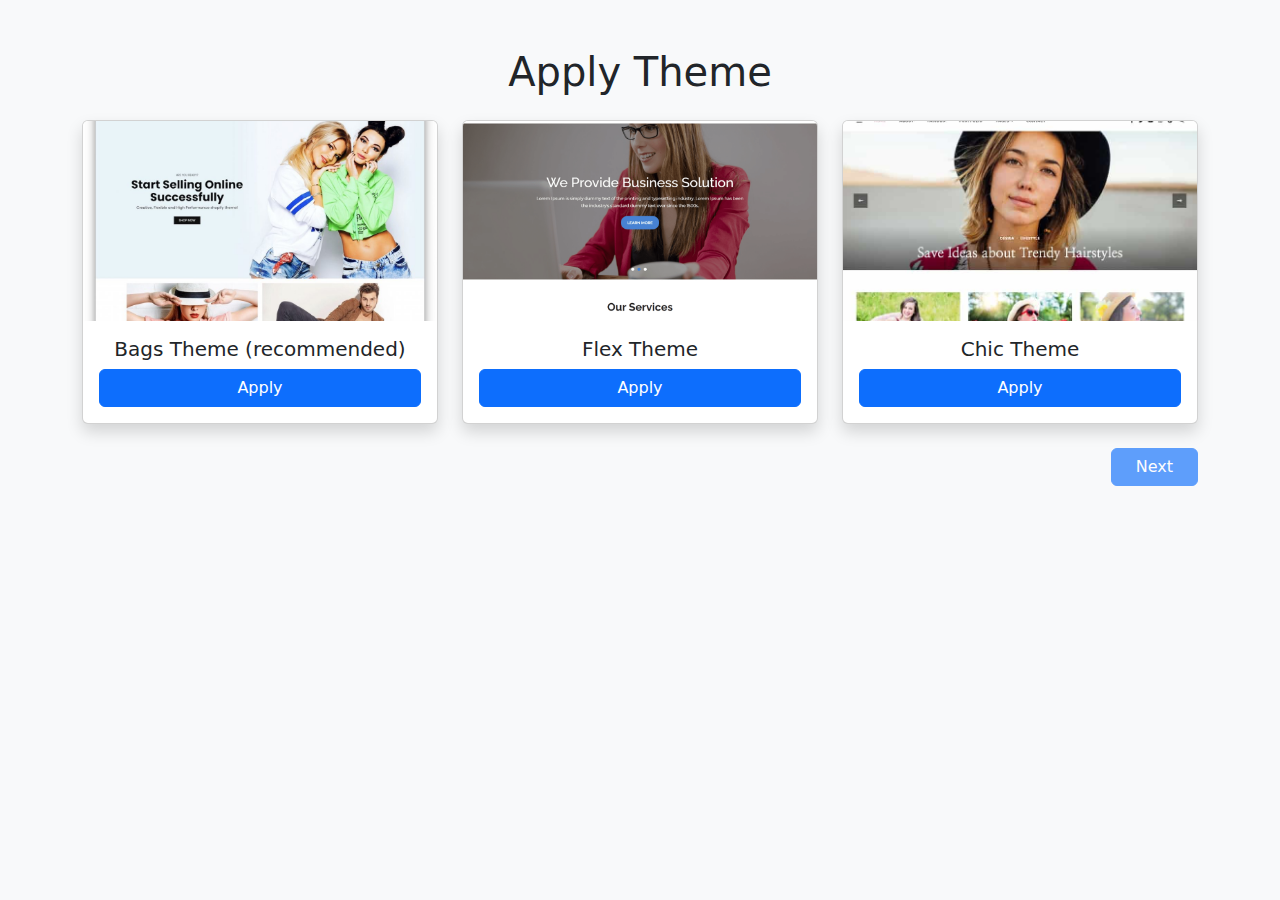
<file: index.html>
<!DOCTYPE html>
<html lang="en">
<head>
    <meta charset="UTF-8">
    <meta name="viewport" content="width=device-width, initial-scale=1">
    <title>Theme Selection</title>
    
    <!-- Bootstrap 5 CSS -->
    <link href="https://cdn.jsdelivr.net/npm/bootstrap@5.3.0/dist/css/bootstrap.min.css" rel="stylesheet">

    <style>
        .selected {
            background-color: #28a745 !important;
            color: white !important;
        }
        .card {
            height: 100%; 
        }
        .card-img-top {
            height: 200px; 
            object-fit: cover; 
        }
        .card-body {
            display: flex;
            flex-direction: column;
            justify-content: space-between;
        }
    </style>
    <script src="https://cdn.jsdelivr.net/npm/bootstrap@5.3.0/dist/js/bootstrap.bundle.min.js"></script>
</head>
<body class="bg-light">

    <div class="container mt-5">
        <h1 class="text-center mb-4">Apply Theme</h1>
        
        <div class="row g-4">  
            <!-- Bags Theme (Recommended) -->
            <div class="col-md-4 d-flex">
                <div class="card shadow w-100">
                    <img src="Backbag.jpg" class="card-img-top" alt="Bags Theme">
                    <div class="card-body text-center">
                        <h5 class="card-title">Bags Theme <span>(recommended)</span></h5>
                        <button class="btn btn-primary w-100 apply-btn">Apply</button>
                    </div>
                </div>
            </div>
            
            <div class="col-md-4 d-flex">
                <div class="card shadow w-100">
                    <img src="flextheme.webp" class="card-img-top" alt="Flex Theme">
                    <div class="card-body text-center">
                        <h5 class="card-title">Flex Theme</h5>
                        <button class="btn btn-primary w-100 apply-btn">Apply</button>
                    </div>
                </div>
            </div>
            
            <div class="col-md-4 d-flex">
                <div class="card shadow w-100">
                    <img src="ChicTheme.jpg" class="card-img-top" alt="Chic Theme">
                    <div class="card-body text-center">
                        <h5 class="card-title">Chic Theme</h5>
                        <button class="btn btn-primary w-100 apply-btn">Apply</button>
                    </div>
                </div>
            </div>
        </div>

        <!-- Next Button (Right-Aligned) -->
        <div class="d-flex justify-content-end mt-4">
            <button id="next-btn" class="btn btn-primary px-4" disabled>Next</button>
        </div>
    </div>



    <script>
        document.addEventListener("DOMContentLoaded", function () {
            const buttons = document.querySelectorAll(".apply-btn");
            const nextButton = document.getElementById("next-btn");
            let selectedTheme = false; 

            buttons.forEach(button => {
                button.addEventListener("click", function () {
                    // Reset all buttons
                    buttons.forEach(btn => {
                        btn.textContent = "Apply";
                        btn.classList.remove("selected", "btn-success");
                        btn.classList.add("btn-primary");
                    });

                    // Mark the clicked button as selected
                    this.textContent = "✔ Selected";
                    this.classList.remove("btn-primary");
                    this.classList.add("btn-success", "selected");

                    selectedTheme = true;
                    nextButton.removeAttribute("disabled"); 
                });
            });

            // Navigate to a new page when clicking "Next"
            nextButton.addEventListener("click", function () {
                if (selectedTheme) {
                    window.location.href = "nextpage.html"; 
                }
            });
        });
    </script>

</body>
</html>
</file>
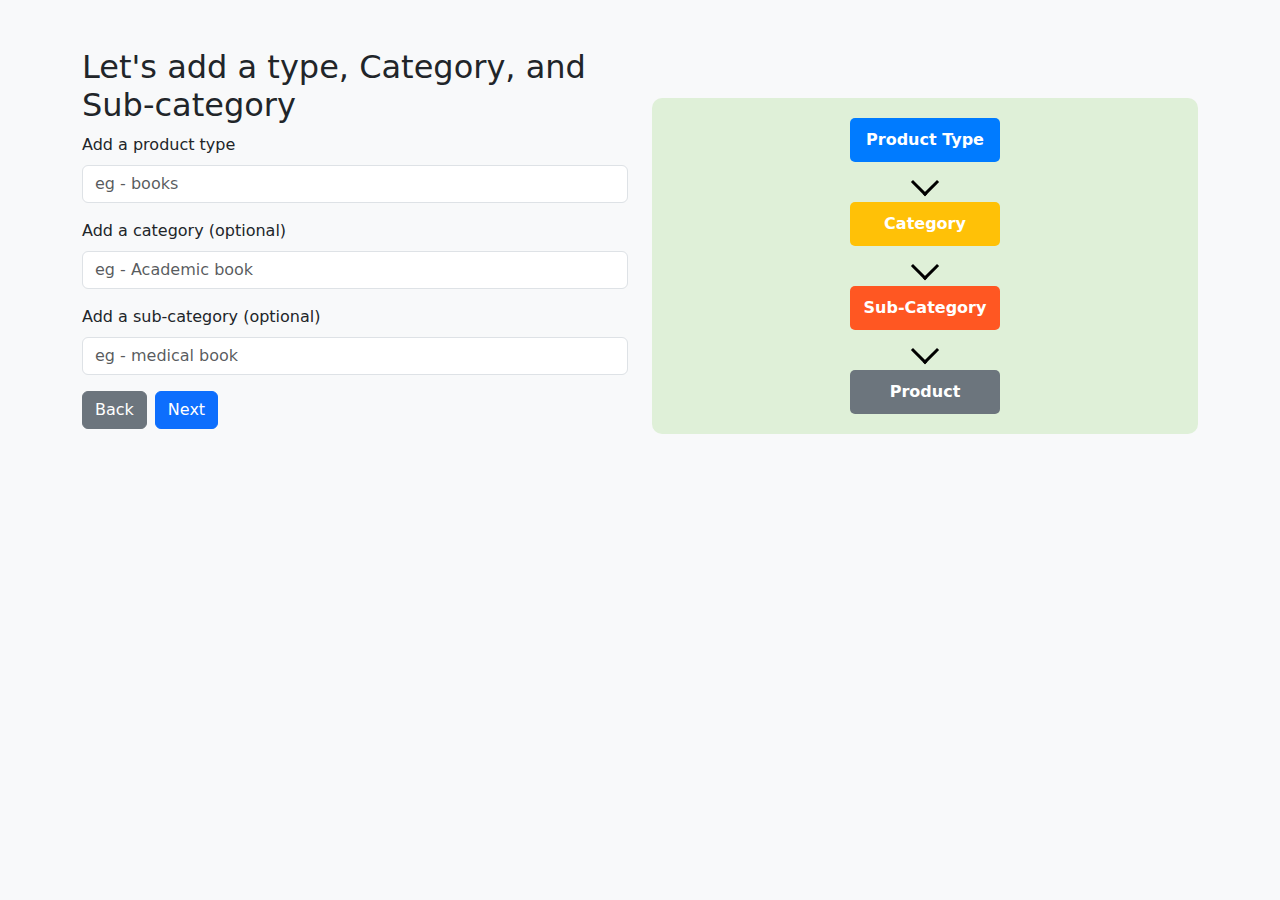
<file: nextpage.html>
<!DOCTYPE html>
<html lang="en">
<head>
    <meta charset="UTF-8">
    <meta name="viewport" content="width=device-width, initial-scale=1.0">
    <title>Product Type Form</title>
    <link href="https://cdn.jsdelivr.net/npm/bootstrap@5.3.0/dist/css/bootstrap.min.css" rel="stylesheet">
    <link rel="stylesheet" href="styles.css">
</head>
<body>

<div class="container mt-5">
    <div class="row">
        <!-- Form Section -->
        <div class="col-md-6">
            <h2>Let's add a type, Category, and Sub-category</h2>
            <form id="productTypeForm">
                <div class="mb-3">
                    <label class="form-label">Add a product type</label>
                    <input type="text" class="form-control" id="productType" placeholder="eg - books" required>
                </div>
                <div class="mb-3">
                    <label class="form-label">Add a category (optional)</label>
                    <input type="text" class="form-control" id="category" placeholder="eg - Academic book">
                </div>
                <div class="mb-3">
                    <label class="form-label">Add a sub-category (optional)</label>
                    <input type="text" class="form-control" id="subCategory" placeholder="eg - medical book">
                </div>
                <div class="d-flex">
                    <button type="button" class="btn btn-secondary me-2">Back</button>
                    <button type="submit" class="btn btn-primary">Next</button>
                </div>
            </form>
        </div>

        <div class="col-md-6">
            <div class="diagram">
                <div class="box product-type">Product Type</div>
                <div class="arrow"></div>
                <div class="box category">Category</div>
                <div class="arrow"></div>
                <div class="box sub-category">Sub-Category</div>
                <div class="arrow"></div>
                <div class="box product">Product</div>
            </div>
        </div>
    </div>
</div>

<script>
    document.getElementById("productTypeForm").addEventListener("submit", function(event) {
        event.preventDefault(); // Prevents default form submission

        let productType = document.getElementById("productType").value.trim();
        let category = document.getElementById("category").value.trim();
        let subCategory = document.getElementById("subCategory").value.trim();

        if (productType === "") {
            alert("Please enter a product type.");
            return;
        }

        // Redirect to the next page
        window.location.href = "nextpage2.html"; 
    });
</script>
</body>
</html>
</file>
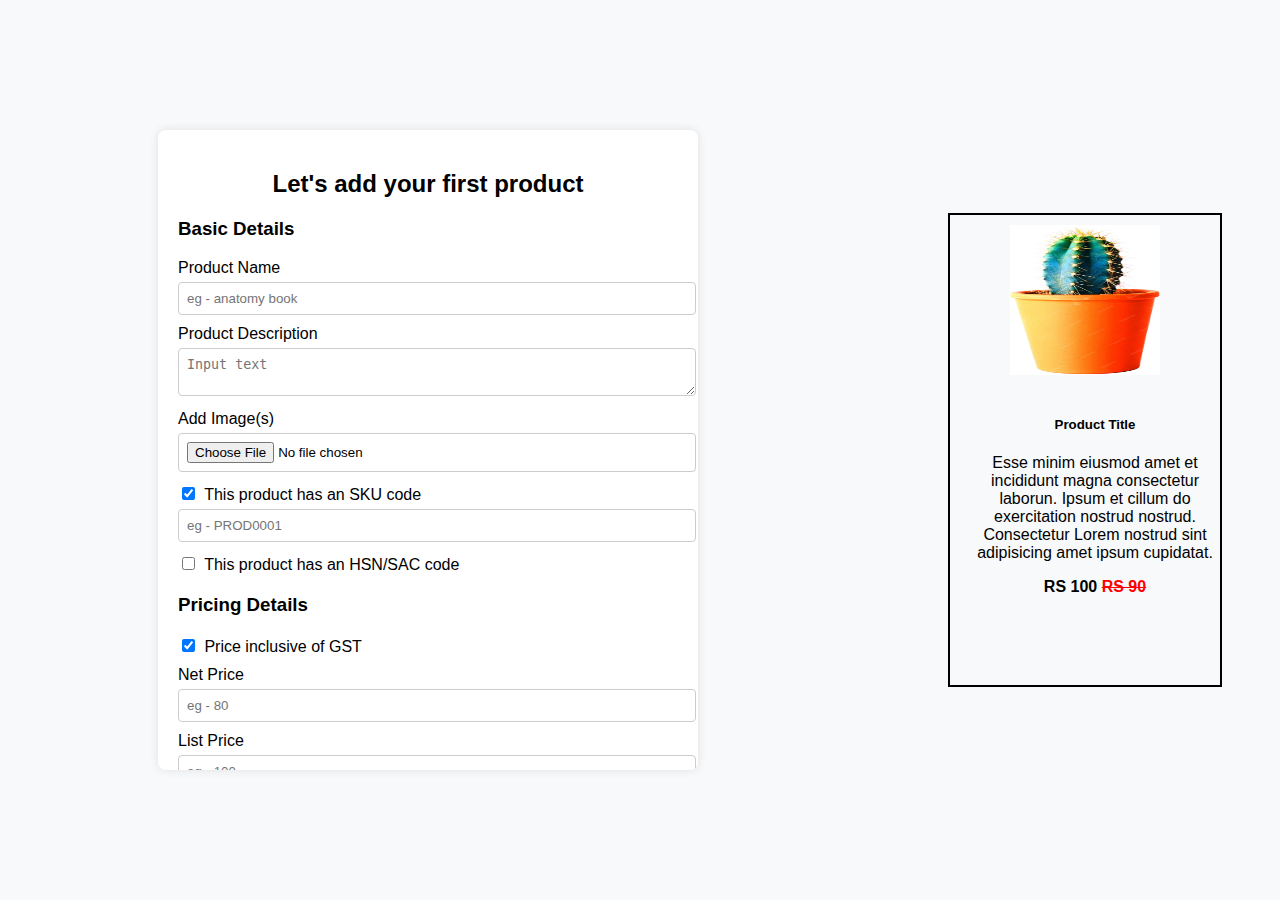
<file: nextpage2.html>
<!DOCTYPE html>
<html lang="en">
<head>
    <meta charset="UTF-8">
    <meta name="viewport" content="width=device-width, initial-scale=1.0">
    <title>Add Product</title>
    <link rel="stylesheet" href="nextpage2.css">
</head>
<body>
    <div class="container" style="width: 500px; height:600px; margin-left: 100px; overflow: auto;">
        <h2>Let's add your first product</h2>

        <form id="productForm">
            <section>
                <h3>Basic Details</h3>
                <label for="productName">Product Name</label>
                <input type="text" id="productName" placeholder="eg - anatomy book" required>

                <label for="productDescription">Product Description</label>
                <textarea id="productDescription" placeholder="Input text"></textarea>

                <label>Add Image(s)</label>
                <input type="file" id="productImage" accept="image/*">

                <label>
                    <input type="checkbox" id="hasSku" checked> This product has an SKU code
                </label>
                <input type="text" id="skuCode" placeholder="eg - PROD0001">

                <label>
                    <input type="checkbox" id="hasHsn"> This product has an HSN/SAC code
                </label>
            </section>

            <section>
                <h3>Pricing Details</h3>
                <label>
                    <input type="checkbox" id="inclusiveGST" checked> Price inclusive of GST
                </label>

                <label for="netPrice">Net Price</label>
                <input type="number" id="netPrice" placeholder="eg - 80">

                <label for="listPrice">List Price</label>
                <input type="number" id="listPrice" placeholder="eg - 100">

                <label for="discount">Discount Percentage</label>
                <input type="number" id="discount" placeholder="eg - 40">

                <label for="gstRate">GST Rate</label>
                <input type="number" id="gstRate" placeholder="eg - 20">

                <label for="shippingCharges">Shipping Charges (if any)</label>
                <input type="number" id="shippingCharges" placeholder="eg - 40">

                <label for="stockLevel">Stock Level</label>
                <input type="number" id="stockLevel" placeholder="eg - 110">
            </section>

            <section>
                <h3>Additional Details</h3>
                <label for="brandName">Brand Name</label>
                <input type="text" id="brandName" placeholder="eg - ABC Brand">

                <label for="expiryDate">Expiry Date (if applicable)</label>
                <input type="date" id="expiryDate">

                <label for="category">Product Category</label>
                <select id="category">
                    <option value="books">Books</option>
                    <option value="electronics">Electronics</option>
                    <option value="clothing">Clothing</option>
                    <option value="other">Other</option>
                </select>
            </section>

            <div class="buttons">
                <button type="button" onclick="goBack()">Back</button>
                <button type="submit">Next</button>
            </div>
        </form>
    </div>
    <div class="col-md-6" style="margin-left: 250px; border: 2px solid black; height: 450px; width: 250px; padding: 10px;">
        <div class="preview-card" style="text-align: center;">
            <img src="product.jpg" alt="Product Image" class="product-image" style="height: 150px; width: 150px; display: block; margin: auto;">
            <div class="preview-text" style=" height: auto; width: 100%; padding: 10px; margin-top: 10px;">
                <h5>Product Title</h5>
                <p>
                    Esse minim eiusmod amet et incididunt magna consectetur laborun. Ipsum et cillum do exercitation nostrud nostrud.
                    Consectetur Lorem nostrud sint adipisicing amet ipsum cupidatat.
                </p>
                <p><strong>RS 100 <span style="text-decoration: line-through; color: red;">RS 90</span></strong></p>
            </div>
        </div>
    </div>


    <script>
        document.getElementById("productForm").addEventListener("submit", function(event) {
            event.preventDefault();
            alert("Product added successfully!");
            
        });

        function goBack() {
            alert("Going back to the previous page.");
        }
    </script>
</body>
</html>
</file>
<file: styles.css>
body {
    background-color: #f8f9fa;
}

/* Diagram Styling */
.diagram {
    display: flex;
    flex-direction: column;
    align-items: center;
    margin-top: 50px;
    background: #dff0d8;
    padding: 20px;
    border-radius: 10px;
}

.box {
    width: 150px;
    padding: 10px;
    text-align: center;
    color: white;
    font-weight: bold;
    border-radius: 5px;
}

.product-type { background-color: #007bff; }
.category { background-color: #ffc107; }
.sub-category { background-color: #ff5722; }
.product { background-color: #6c757d; }

.arrow {
    width: 20px;
    height: 20px;
    border-left: 3px solid black;
    border-bottom: 3px solid black;
    transform: rotate(-45deg);
    margin: 10px 0;
}

.horizontal {
    transform: rotate(0);
    width: 50px;
    height: 3px;
    background: black;
}
</file>
<file: nextpage2.css>
body {
    font-family: Arial, sans-serif;
    background-color: #f8f9fa;
    display: flex;
    justify-content: center;
    align-items: center;
    height: 100vh;
    margin: 0;
}

.container {
    background-color: white;
    padding: 20px;
    width: 400px;
    border-radius: 8px;
    box-shadow: 0 0 10px rgba(0, 0, 0, 0.1);
}

h2 {
    text-align: center;
}

h3 {
    margin-top: 20px;
}

label {
    display: block;
    margin-top: 10px;
}

input, textarea {
    width: 100%;
    padding: 8px;
    margin-top: 5px;
    border: 1px solid #ccc;
    border-radius: 4px;
}

input[type="checkbox"] {
    width: auto;
    margin-right: 5px;
}

.buttons {
    display: flex;
    justify-content: space-between;
    margin-top: 20px;
}

button {
    padding: 10px;
    border: none;
    border-radius: 4px;
    cursor: pointer;
}

button[type="button"] {
    background-color: #6c757d;
    color: white;
}

button[type="submit"] {
    background-color: #007bff;
   
}
</file>
